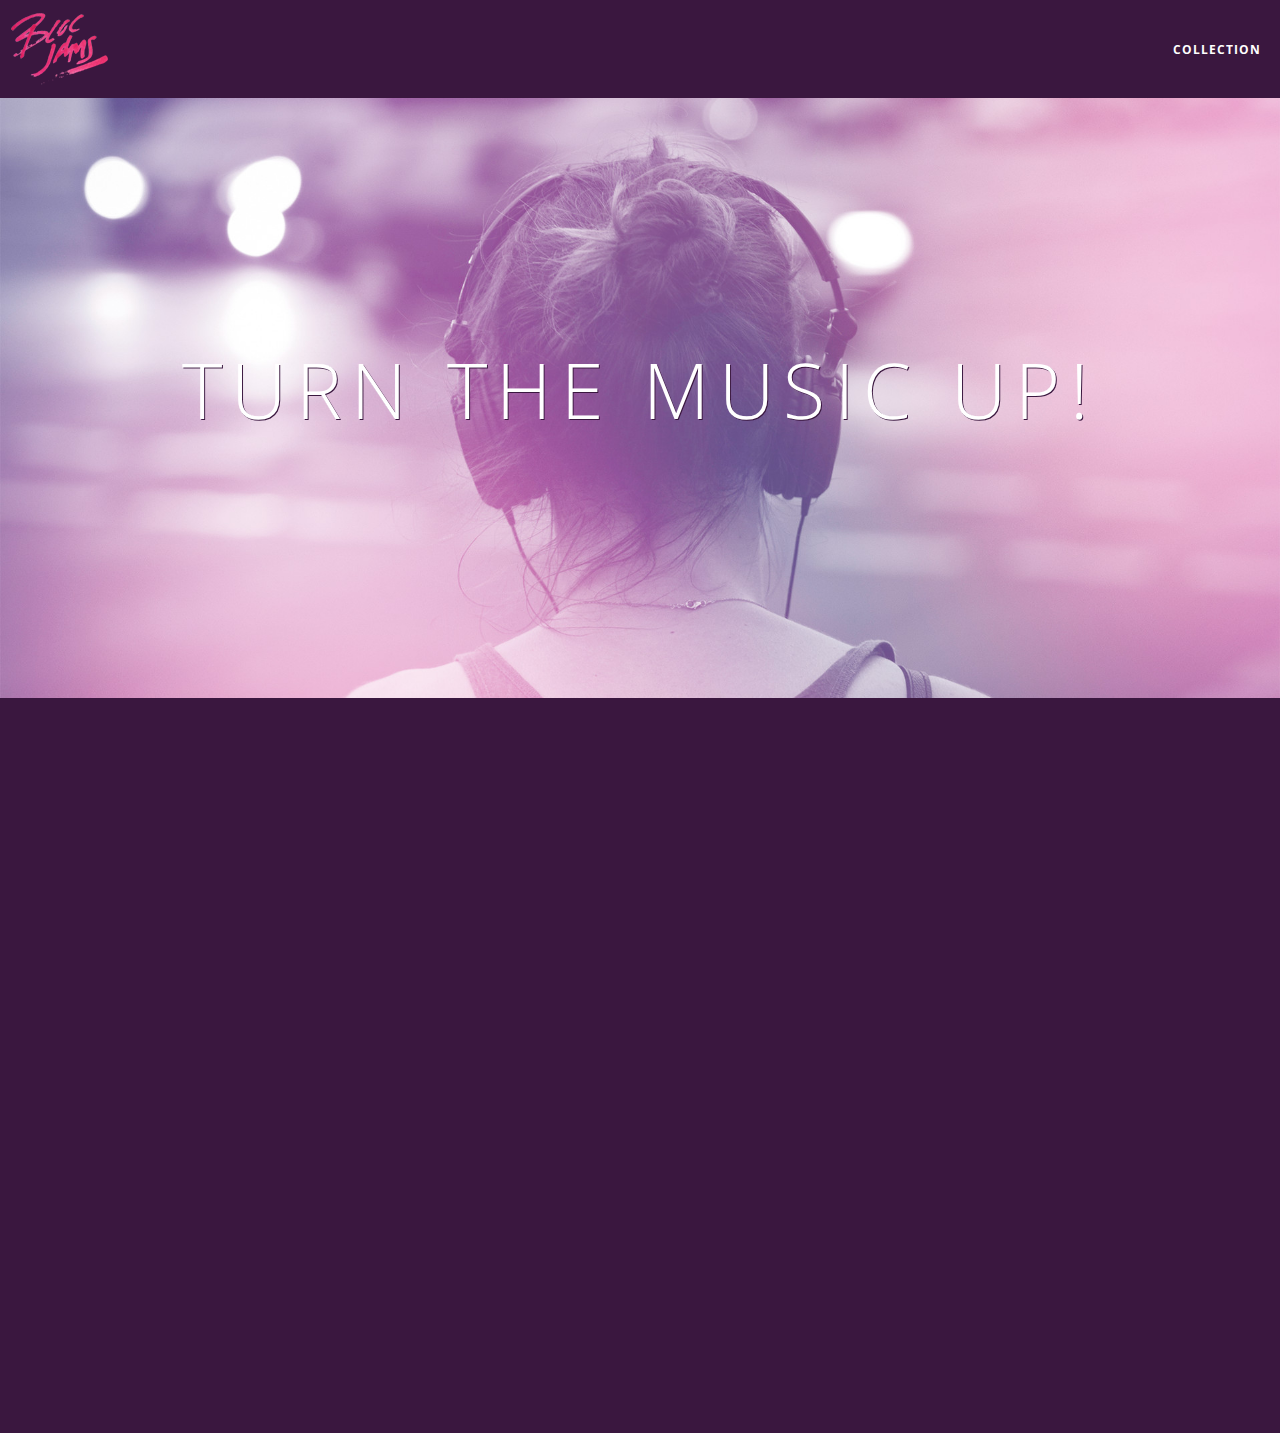
<file: index.html>
<!DOCTYPE html>
<html>
     <head>
         <title>Bloc Jams</title>
         <meta name="viewport" content="width=device-width, initial-scale=1">
         <link rel="stylesheet" type="text/css" href="styles/normalize.css">
         <link rel="stylesheet" type="text/css" href="http://fonts.googleapis.com/css?family=Open+Sans:400,800,600,700,300">
         <link rel="stylesheet" type="text/css" href="http://code.ionicframework.com/ionicons/2.0.1/css/ionicons.min.css">
         <link rel="stylesheet" type="text/css" href="styles/main.css">
         <link rel="stylesheet" type="text/css" href="styles/landing.css">
     </head>
     <body class="landing">
       <nav class="navbar">
         <a href="index.html" class="logo">
         <img src="assets/images/bloc_jams_logo.png" alt="bloc jams logo" class="logo">
       </a>
       <div class="links-container">
         <a href="collection.html" class="navbar-link">collection</a>
       </div>
       </nav>
       <section class="hero-content">
           <h1 class="hero-title">Turn the music up!</h1>
       </section>
       <section class="selling-points container">
         <div class="point">
           <span class="ion-music-note"></span>
           <h5 class="point-title"> Choose your music</h5>
           <p class="point-description">The world is full of music; Why should you have to listen to music that someone else chose?</p>
         </div>
         <div class="point">
           <span class="ion-radio-waves"></span>
           <h5 class="point-title">Unlimited, streaming, ad-free</h5>
           <p class="point-description">No arbitrary limits. No distractions.</p>
         </div>
         <div class="point">
           <span class="ion-iphone"></span>
           <h5 class="point-title">Mobile enabled</h5>
           <p class="point-description">Listen to your musicon the go. This streaming service is available on all mobile platforms.</p>
         </div>
       </section>
       <script src="https://code.jquery.com/jquery-2.1.3.min.js"></script>
       <script src="scripts/landing.js"></script>
     </body>
 </html>
</file>
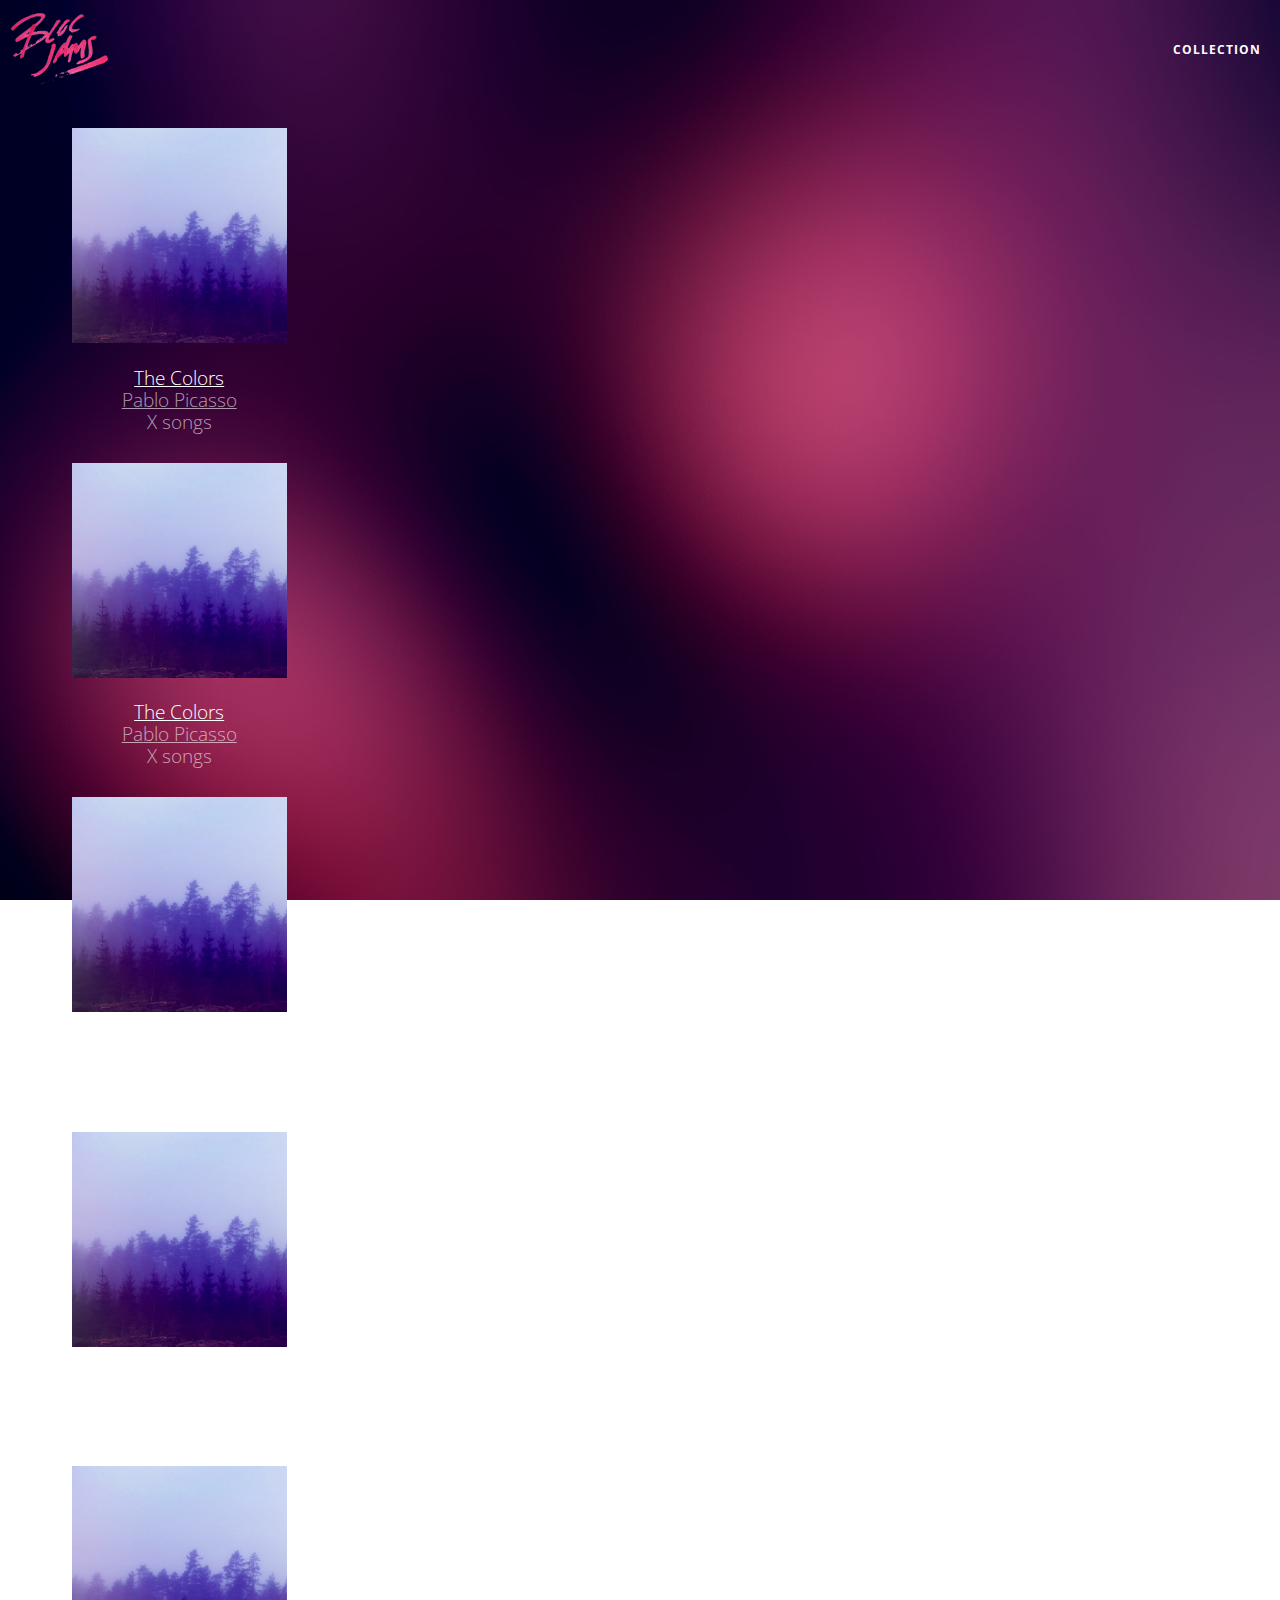
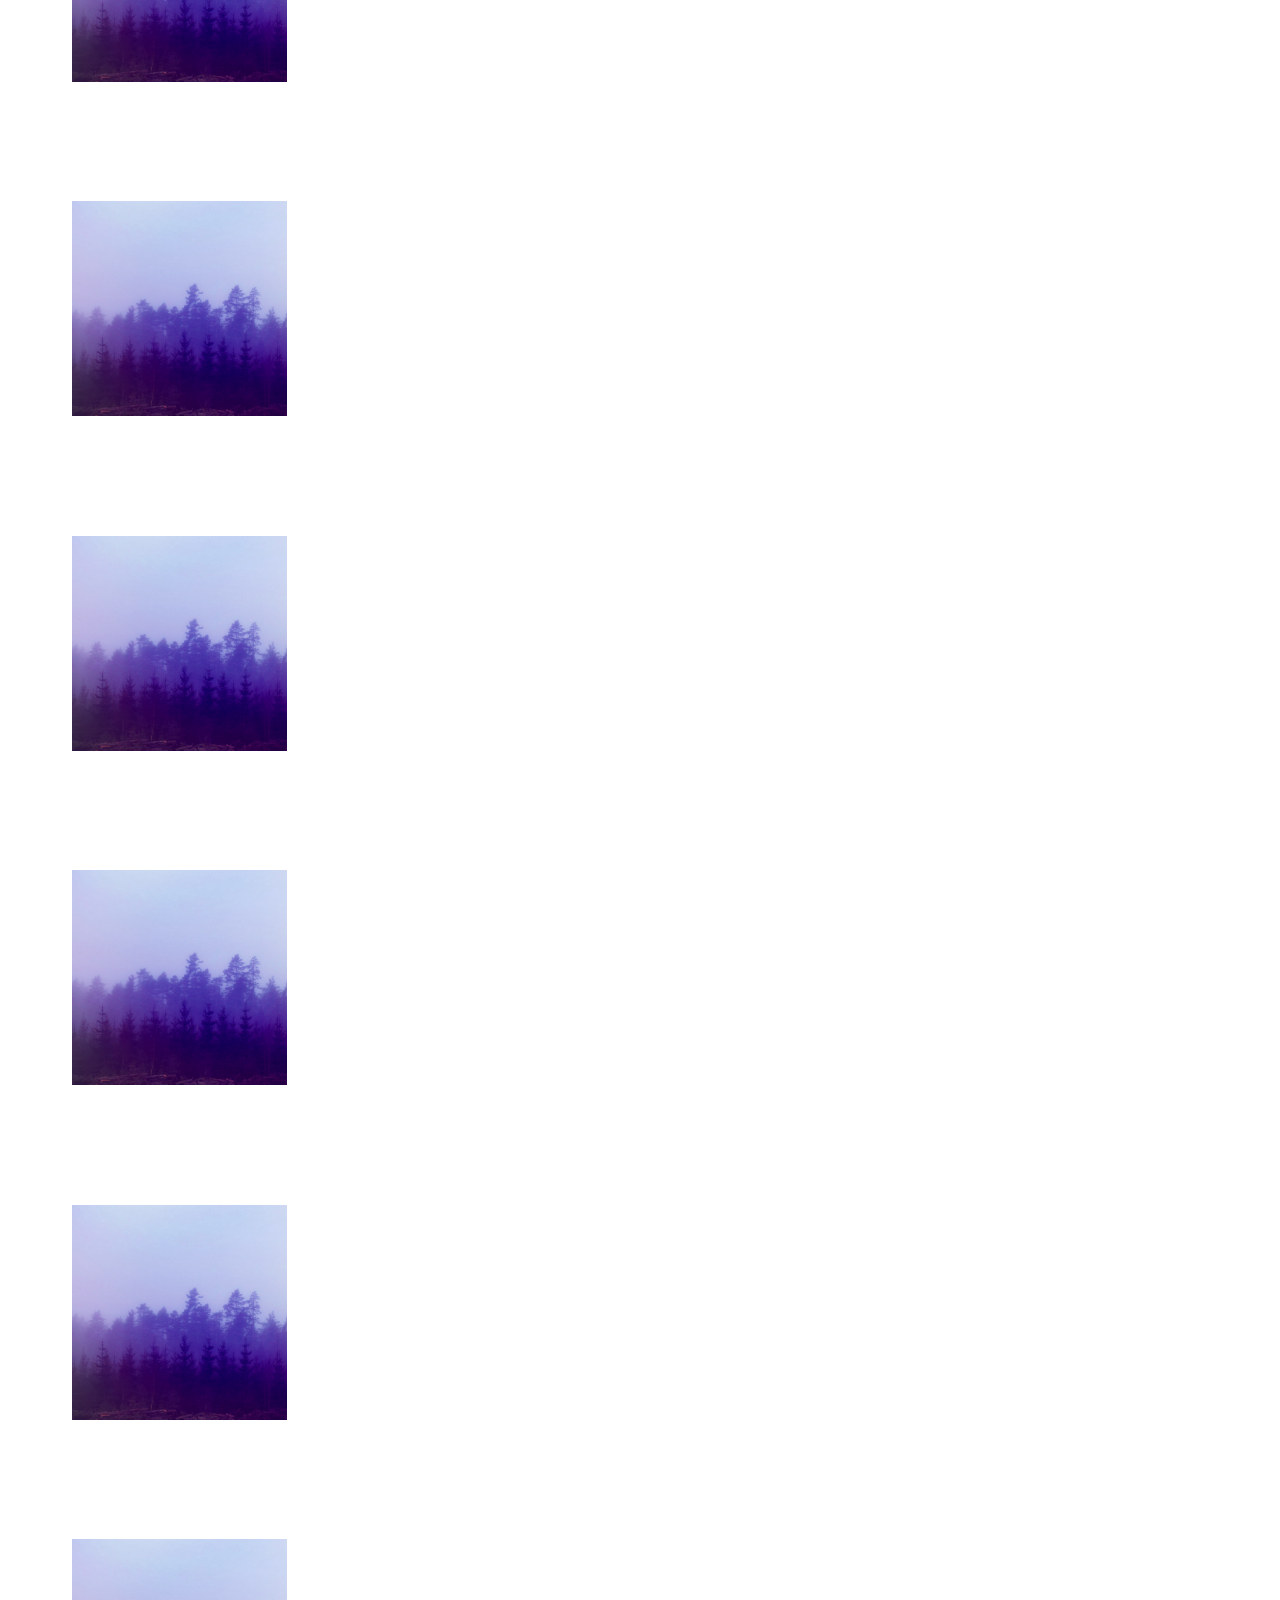
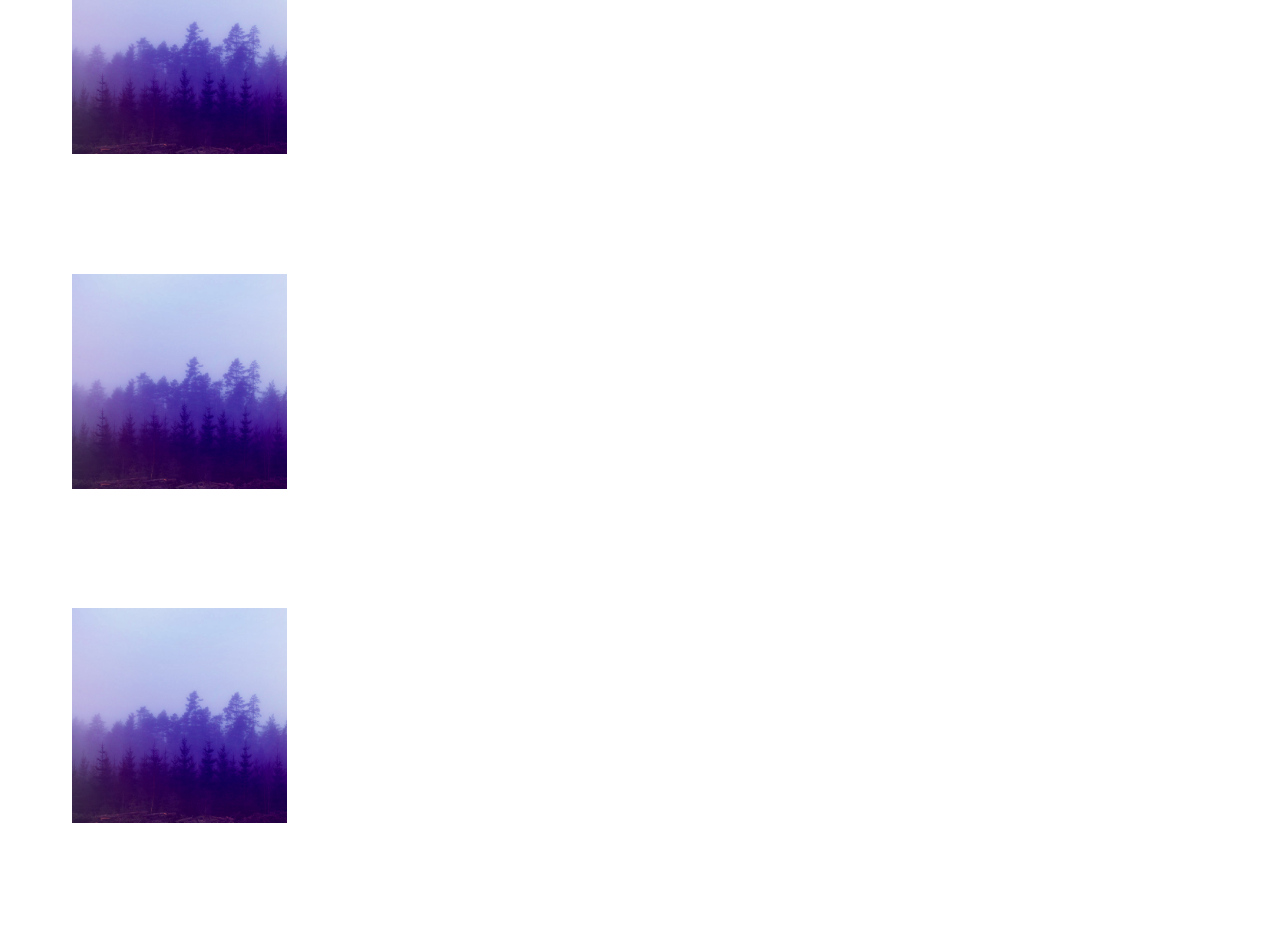
<file: collection.html>
<!DOCTYPE html>
 <html>
     <head>
         <title>Bloc Jams</title>
         <meta name="viewport" content="width=device-width, initial-scale=1">
         <link rel="stylesheet" type="text/css" href="http://fonts.googleapis.com/css?family=Open+Sans:400,800,600,700,300">
         <link rel="stylesheet" type="text/css" href="http://code.ionicframework.com/ionicons/2.0.1/css/ionicons.min.css">
         <link rel="stylesheet" type="text/css" href="styles/normalize.css">
         <link rel="stylesheet" type="text/css" href="styles/main.css">
         <link rel="stylesheet" type="text/css" href="styles/collection.css">
     </head>
     <body class="collection">
       <nav class="navbar">
            <a href="index.html" class="logo">
                <img src="assets/images/bloc_jams_logo.png" alt="bloc jams logo">
            </a>
            <div class="links-container">
                <a href="collection.html" class="navbar-link">collection</a>
            </div>
        </nav>
    <section class="album-covers container clearfix">

     </section>
     <script src="scripts/collection.js"></script>
     </body>
 </html>
</file>
<file: styles/main.css>
*, *::before, *::after {
  -moz-box-sizing: border-box;
  -webkit-box-sizing: border-box;
  box-sizing: border-box;
}
html {
  height: 100%;
  font-size: 100%;
}
body {
  font-family: 'Open Sans';
  color: white;
  min-height: 100%;
}
.navbar {
  position: relative;
  padding: 0.5rem;
  background-color: rgba(101,18,95,0.5)
  z-index: 1;
}
.navbar .logo{
  position; relative;
  left: 2rem;
  cursor: pointer;
}

.navbar .links-container {
     display: table;
     position: absolute;
     top: 0;
     right: 0;
     height: 100px;
     color: white;
     text-decoration: none;
 }

 .links-container .navbar-link {
     display: table-cell;
     position: relative;
     height: 100%;
     padding-left: 1rem;
     padding-right: 1rem;
     vertical-align: middle;
     color: white;
     font-size: 0.625rem;
     letter-spacing: 0.05rem;
     font-weight: 700;
     text-transform: uppercase;
     text-decoration: none;
     cursor: pointer;
 }

 .links-container .navbar-link:hover {
     color: rgb(233,50,117);
 }
 
 .links-container .navbar-link:active {
   color: rgb(233,50,117);
   background-color: white;
 }

.container {
  margin: 0 auto;
  max-width: 64rem;
}
/* Medium screens 640px */
@media (min-width: 640px){
  html { font-size: 112%; }
}
.column {
  float; left;
  padding-left: 1rem;
  padding-right: 1rem;
}

    .column.full { width: 100%; }
    .column.two-thirds { width: 66.7%; }
    .column.half { width: 50%; }
    .column.third { width: 33.3%; }
    .column.fourth { width: 25%; }
    .column.flow-opposite { float: right; }

/* Large screens 1024px */
@media (min-width: 1024px){
  html { font-size: 120%; }
}
.clearfix::before,
.clearfix::after {
   content: " ";
   display: table;
}

.clearfix::after {
   clear: both;
}
</file>
<file: styles/landing.css>
body.landing {
  background-color: rgb(58,23,63);
}
.hero-content {
  position: relative;
  min-height: 600px;
  background-image: url(../assets/images/bloc_jams_bg.jpg);
  background-repeat: no-repeat;
  background-position: center center;
  background-size: cover;
}
.hero-content .hero-title {
  position: absolute;
  top: 40%;
  -webkit-transform: translateY(-50%);
  -moz-transform: translateY(-50%);
  -ms-transform: translateY(-50%);
  transform: translateY(-50%);
  width: 100%;
  text-align: center;
  font-size: 4rem;
  font-weight: 300;
  text-transform: uppercase;
  letter-spacing: 0.5rem;
  text-shadow: 1px 1px 0px rgb(58,23,63);
}
.selling-points{
  position: relative;
}
.point{
  position: relative;
  padding: 2rem;
  text-align: center;
  opacity: 0;
  -webkit-transform: scaleX(0.9) translateY(3rem);
  -moz-transform: scaleX(0.9) translateY(3rem);
  transform: scaleX(0.9) translateY(3rem);
  -webkit-transition: all 0.25s ease-in-out;
  -moz-transition: all 0.25s ease-in-out;
  transition: all 0.25s ease-in-out;
  -webkit-transition-delay: 0.2s;
  -moz-transition-delay: 0.2s;
  transition-delay: 0.2s;
}
.point .point-title {
  font-size: 1.25rem;
}
.ion-music-note,
.ion-radio-waves,
.ion-iphone {
  color: rgb(233,50,117);
  font-size: 5rem
}
</file>
<file: styles/collection.css>
body.collection {
     background-image: url(../assets/images/blurred_backgrounds/blur_bg_2.jpg);
     background-repeat: no-repeat;
     background-attachment: fixed;
     background-position: center center;
     background-size: cover;
 }

 .album-covers {
     position: relative;
 }

 .collection-album-container {
     position: relative;
     margin-top: 30px;
     margin-bottom: 20px;
     text-align: center;
 }

 .collection-album-container .caption {
     margin-top: 10px;
 }

 .collection-album-container .caption p {
     font-size: 1rem;
     font-weight: 300;
     color: rgba(255, 255, 255, 0.6);
 }

 .collection-album-container .caption p a {
     color: rgba(255, 255, 255, 0.6);
 }

 .collection-album-container .caption p a.album-name {
     color: white;
 }

 .collection-album-container img {
     width: 80%;
 }
</file>
